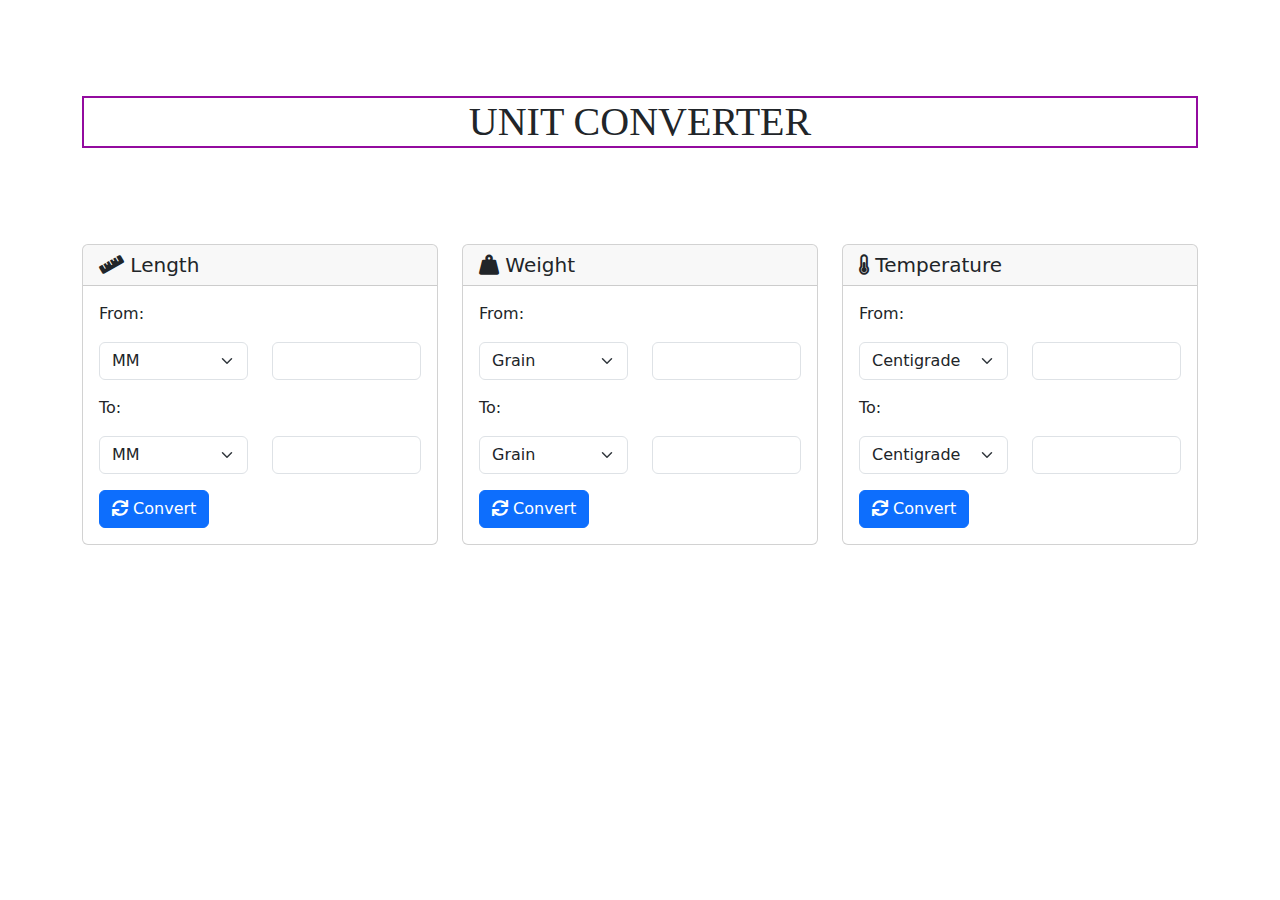
<file: Task1-Unit Converter/index.html>
<!doctype html>
<html lang="en">

	<head>
		<meta charset="utf-8">
		<meta name="viewport" content="width=device-width, initial-scale=1">
		<link rel="stylesheet" href="https://cdnjs.cloudflare.com/ajax/libs/twitter-bootstrap/5.1.0/css/bootstrap.min.css">
		<link rel="stylesheet" href="https://cdnjs.cloudflare.com/ajax/libs/font-awesome/5.15.4/css/all.min.css">
		<title>Unit Converter</title>
		<link rel="icon" type="image/png" href="favicon.png">
	</head>
	
	<style>
		body {
			background-image: url("https://images.unsplash.com/photo-1515339760107-1952b7a08454?ixlib=rb-4.0.3&ixid=MnwxMjA3fDB8MHxwaG90by1wYWdlfHx8fGVufDB8fHx8&auto=format&fit=crop&w=1169&q=80");
		  }
		h1.mb-5 {
			text-align: center;
			font-family: Algerian;
			border: 2px solid rgb(147, 11, 159);
		}
	</style>

	<body>
		<div class="container my-5"><br><br>
			<h1 class="mb-5">UNIT CONVERTER</h1><br><br>
			<div class="row">
				<div class="col-md-4 mb-5">
					<div class="card">
						<h5 class="card-header"><i class="fas fa-ruler"></i> Length</h5>
						<div class="card-body">
							<div class="row">
								<p>From:</p>
								<div class="col-md-6 mb-3">
									<select class="form-select" id="length-from-unit">
										<option value="mm">MM</option>
										<option value="cm">CM</option>
										<option value="inch">Inch</option>
										<option value="foot">Foot</option>
										<option value="meter">Meter</option>
										<option value="km">KM</option>
										<option value="mile">Mile</option>
									</select>
								</div>
								<div class="col-md-6 mb-3">
									<input class="form-control" type="number" step="0.01" id="length-from-value">
								</div>
							</div>
							<div class="row">
								<p>To:</p>
								<div class="col-md-6 mb-3">
									<select class="form-select" id="length-to-unit">
										<option value="mm">MM</option>
										<option value="cm">CM</option>
										<option value="inch">Inch</option>
										<option value="foot">Foot</option>
										<option value="meter">Meter</option>
										<option value="km">KM</option>
										<option value="mile">Mile</option>
									</select>
								</div>
								<div class="col-md-6 mb-3">
									<input class="form-control" id="length-to-value" readonly>
								</div>
							</div>
							<button class="btn btn-primary" onclick="convertLength()"><i class="fas fa-sync"></i> Convert</button>
						</div>
					</div>
				</div>
				
				<div class="col-md-4 mb-5">
					<div class="card">
						<h5 class="card-header"><i class="fas fa-weight-hanging"></i> Weight</h5>
						<div class="card-body">
							<div class="row">
								<p>From:</p>
								<div class="col-md-6 mb-3">
									<select class="form-select" id="weight-from-unit">
										<option value="grain">Grain</option>
										<option value="gram">Gram</option>
										<option value="ounce">Ounce</option>
										<option value="pound">Pound</option>
										<option value="kg">KG</option>
										<option value="stone">Stone</option>
									</select>
								</div>
								<div class="col-md-6 mb-3">
									<input class="form-control" type="number" step="0.01" id="weight-from-value">
								</div>
							</div>
							<div class="row">
								<p>To:</p>
								<div class="col-md-6 mb-3">
									<select class="form-select" id="weight-to-unit">
										<option value="grain">Grain</option>
										<option value="gram">Gram</option>
										<option value="ounce">Ounce</option>
										<option value="pound">Pound</option>
										<option value="kg">KG</option>
										<option value="stone">Stone</option>
									</select>
								</div>
								<div class="col-md-6 mb-3">
									<input class="form-control" id="weight-to-value" readonly>
								</div>
							</div>
							<button class="btn btn-primary" onclick="convertWeight()"><i class="fas fa-sync"></i> Convert</button>
						</div>
					</div>
				</div>
				

				<div class="col-md-4 mb-5">
					<div class="card">
						<h5 class="card-header"><i class="fas fa-thermometer-half"></i> Temperature</h5>
						<div class="card-body">
							<div class="row">
								<p>From:</p>
								<div class="col-md-6 mb-3">
									<select class="form-select" id="temperature-from-unit">
										<option value="centigrade">Centigrade</option>
										<option value="fahrenheit">Fahrenheit</option>
										<option value="kelvin">Kelvin</option>
										<option value="rankine">Rankine</option>
									</select>
								</div>
								<div class="col-md-6 mb-3">
									<input class="form-control" type="number" step="0.01" id="temperature-from-value">
								</div>
							</div>
							<div class="row">
								<p>To:</p>
								<div class="col-md-6 mb-3">
									<select class="form-select" id="temperature-to-unit">
										<option value="centigrade">Centigrade</option>
										<option value="fahrenheit">Fahrenheit</option>
										<option value="kelvin">Kelvin</option>
										<option value="rankine">Rankine</option>
									</select>
								</div>
								<div class="col-md-6 mb-3">
									<input class="form-control" id="temperature-to-value" readonly>
								</div>
							</div>
							<button class="btn btn-primary" onclick="convertTemperature()"><i class="fas fa-sync"></i> Convert</button>
						</div>
					</div>
				</div>

		<script src="script.js"></script>
	</body>
</html>
</file>
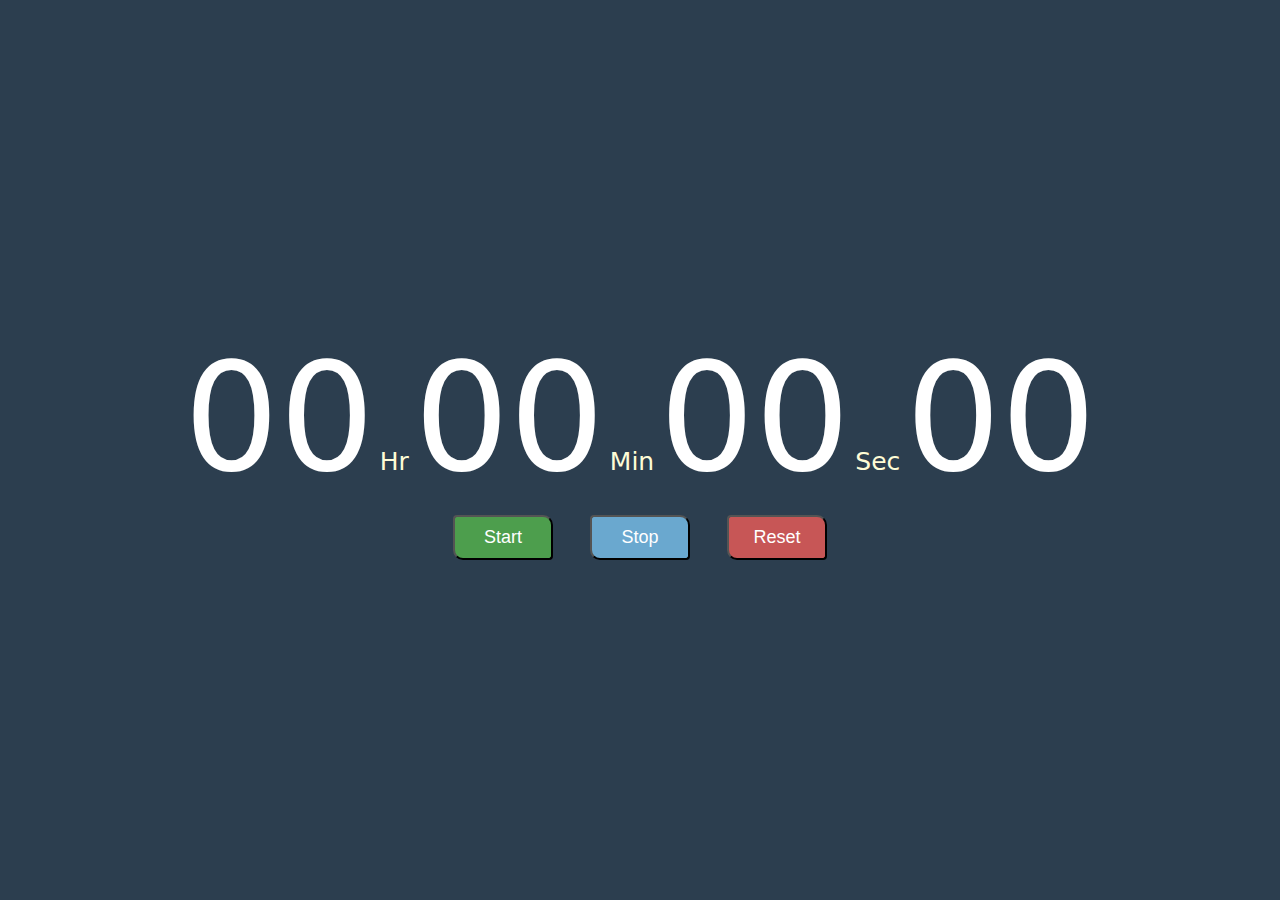
<file: Task2 Timer And Stopwatch/index.html>
<!DOCTYPE html>
<html lang="en">

<head>
    <meta charset="UTF-8">
    <meta http-equiv="X-UA-Compatible" content="IE=edge">
    <meta name="viewport" content="width=device-width, initial-scale=1.0">
    <title>Time And Stopwatch</title>

    <!-- Link CSS  -->
    <link rel="stylesheet" href="css/style.css">

</head>

<body>
    <div class="container">
        <div class="container">
        <div>
            <span id="hour" class="time">00</span>
            <span class="text">Hr</span>
            <span id="minute" class="time">00</span>
            <span class="text">Min</span>
            <span id="second" class="time">00</span>
            <span class="text">Sec</span>
            <span id="msecond" class="time">00</span>
        </div>

        <div class="buttons">
            <button class="btn" id="start">Start</button>
            <button class="btn" id="stop">Stop</button>
            <button class="btn" id="reset">Reset</button>
        </div>
    </div>

    <script src="js/script.js"></script>

</body>

</html>
</file>
<file: Task2 Timer And Stopwatch/css/style.css>
body{
    padding: 0;
    margin: 0;
    font-family: system-ui, -apple-system, BlinkMacSystemFont, 'Segoe UI', Roboto, Oxygen, Ubuntu, Cantarell, 'Open Sans', 'Helvetica Neue', sans-serif
}

.container {
    display: flex;
    justify-content: center;
    align-items: center;
    height: 100vh;
    width: 100%;
    background: #2c3e4f;
    flex-direction: column;
}

.time {
    font-size: 150px;
    color: #ffffff;
}

.text {
    font-size: 25px;
    color: #fffcd6;
}

.button {
   margin-top: 50px;
}

.btn {
    padding: 10px 20px;
    font-size: 18px;
    margin: 10px 16px;
    color: white;
    border-top-right-radius: 10px;
    border-bottom-right-radius: 4px;
    border-bottom-left-radius: 10px;
    border-top-left-radius: 4px;
    cursor: pointer;
    width: 100px;
    font-weight: 500;
    transition: 0.5s;
}

#start {
    background-color: rgb(77, 158, 77);
}

#start:hover {
    background-color: green;
}

#stop {
    background-color: rgb(106, 168, 207);

}

#stop:hover {
    background-color: rgb(12, 120, 187);
}

#reset {
    background-color: rgb(199, 86, 86);
}

#reset:hover {
    background-color: rgb(207, 10, 10);
}

/* Media Queiries */
@media screen and (max-width : 700px) {
    .time {
        font-size: 60px;
        color: #ffffff;
    }

    .text {
        font-size: 20px;
        color: #fffcd6;
    }

    .buttons {
        width: 90%;
        text-align: center;
        margin-top: 40px;
    }

    .btn {
        font-size: 18px;
        margin: 7px 10px;
        width: 75%;
    }

    .time-container {
        margin-top: -50px;
    }
}
</file>
